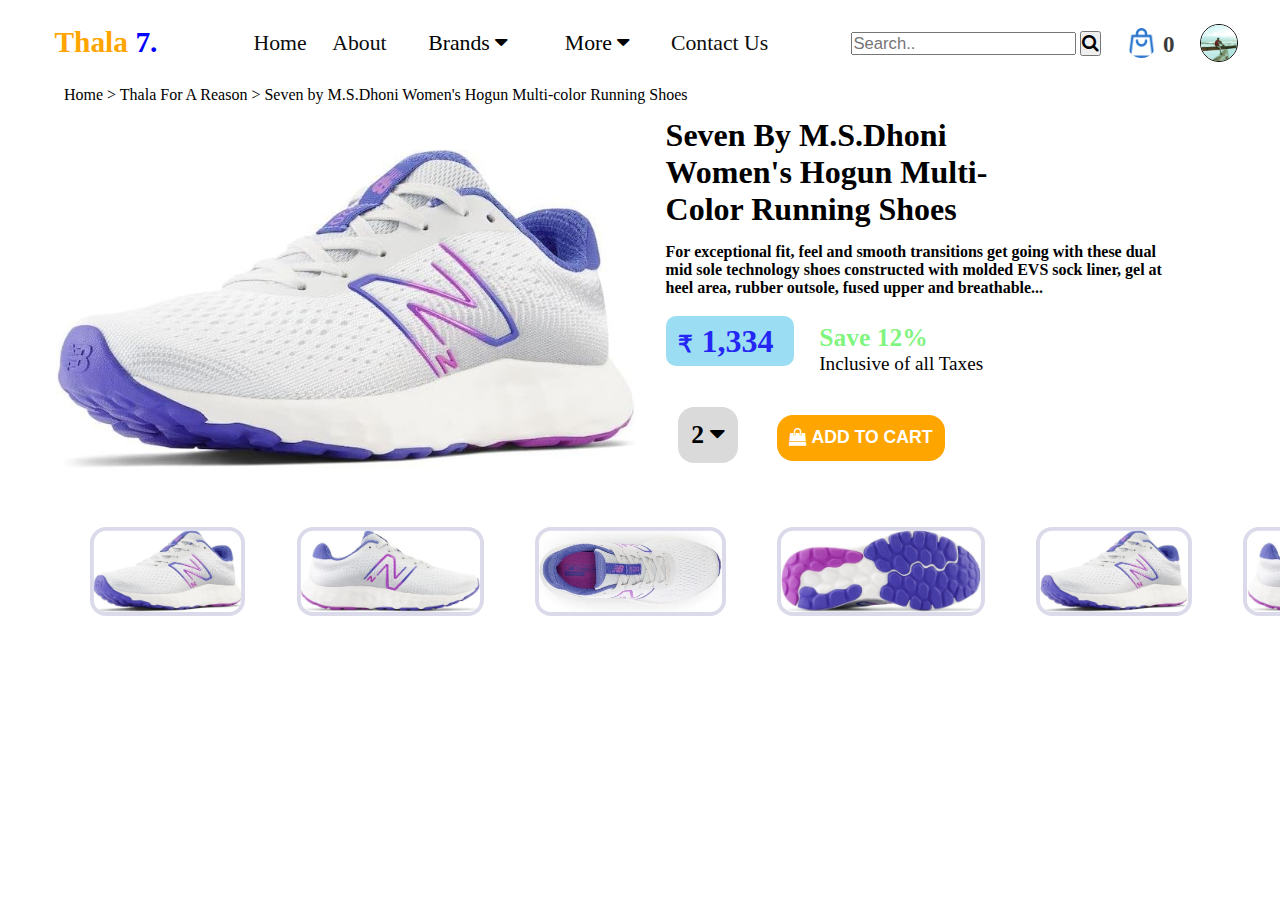
<file: product.html>
<!DOCTYPE html>
<html lang="en">

<head>
  <meta charset="UTF-8">
  <meta name="viewport" content="width=device-width, initial-scale=1.0">
  <title>Thala 7 || Products</title>
  <!-- font awesome -->
  <link rel="stylesheet" href="https://cdnjs.cloudflare.com/ajax/libs/font-awesome/4.7.0/css/font-awesome.min.css">
  <link rel="stylesheet" href="css/nav.css">
  <link rel="stylesheet" href="css/product.css">
</head>

<body>
  <header>
    <nav>
      <!-- logo -->
      <h1 class="logo">Thala <span>7.</span></h1>
      <!-- menu -->
      <ul>
        <li><a href="./index.html">Home</a></li>
        <li><a href="./about.html">About</a></li>
        <li>
          <div class="dropdown">
            <button class="dropbtn">Brands
              <i class="fa fa-caret-down"></i>
            </button>
            <div class="dropdown-content">
              <a href="#">Link 1</a>
              <a href="#">Link 2</a>
              <a href="#">Link 3</a>
            </div>
          </div>
        </li>
        <li>
          <div class="dropdown">
            <button class="dropbtn">More
              <i class="fa fa-caret-down"></i>
            </button>
            <div class="dropdown-content">
              <a href="#">Link 1</a>
              <a href="#">Link 2</a>
              <a href="#">Link 3</a>
            </div>
          </div>
        </li>
        <li><a href="#contact_us">Contact Us</a></li>
      </ul>

      <div id="side_menu">
        <!-- search-bar -->
        <form action="#" id="search">
          <input type="text" placeholder="Search.." name="search">
          <button title="search" type="submit"><i class="fa fa-search"></i></button>
        </form>
        <!-- cart -->
        <div class="cart">
          <a href="Cart.html">
            <img src="./images/shopping-bag.png" alt="Shopping Bag Icon" />
            <h1 id="quantity">0</h1>
          </a>
        </div>
        <!-- profile picture -->
        <img src="./images/user_pic.jpg" alt="pic">
      </div>
    </nav>
  </header>
  <main>
    <h4 id="route">Home > Thala For A Reason > Seven by M.S.Dhoni Women's Hogun Multi-color Running Shoes</h4>
    <div id="container">
      <div class="left">
        <img src="./images/prod-1.jpg" alt="product">
      </div>
      <div class="right">
        <h1>Seven By M.S.Dhoni Women's Hogun Multi-Color Running Shoes</h1>
        <h4>For exceptional fit, feel and smooth transitions get going with these dual mid sole technology shoes constructed with molded EVS sock liner, gel at heel area, rubber outsole, fused upper and breathable...</h4>
        <div id="sales">
          <h1 id="price"><span>₹</span> 1,334</h1>
          <p id="disc">
            <span>Save 12%</span>
            <br>
            Inclusive of all Taxes
          </p>
        </div>
        <div class="dwn">
          <h3>2 <i class="fa fa-caret-down"></i>
          </h3>
          <button>
            <i class="fa fa-shopping-bag"></i>
            ADD TO CART
          </button>
        </div>
      </div>
    </div>
    <ul id="prod__imgs">
      <li><img src="./images/prod-1.jpg" alt="Image 1" /></li>
      <li><img src="./images/prod-2.jpg" alt="Image 2" /></li>
      <li><img src="./images/prod-3.jpg" alt="Image 3" /></li>
      <li><img src="./images/prod-4.jpg" alt="Image 4" /></li>
      <li><img src="./images/prod-1.jpg" alt="Image 1" /></li>
      <li><img src="./images/prod-2.jpg" alt="Image 2" /></li>
    </ul>
  </main>
</body>

</html>

<!-- 
  Developed by:
  Shubham Dave: https://github.com/shaayar
  -->
</file>
<file: css/nav.css>
* {
  padding: 0;
  margin: 0;
  box-sizing: border-box;
}

html,
body {
  height: 100%;
  width: 100%;
}

/* universal styles */
a {
  text-decoration: none;
  color: #0c0c0c;
}

body {
  position: relative;
}

nav {
  display: flex;
  padding: 1vw;
  justify-content: space-around;
}

.logo {
  color: orange;
  font-size: 2.3vw;
  margin: 1vw;
}

.logo span {
  color: blue;
}

nav ul {
  list-style: none;
  display: flex;
  align-items: center;
  margin: 0 1vw;
  padding: 0.3vw 1vw;
  font-size: 1.7vw;
  gap: 2vw;
}

nav ul li a {
  text-decoration: none;
  color: #0c0c0c;
  transition: all 0.5s ease-in-out;
}

nav ul li a:hover {
  text-decoration: underline;
  text-decoration-color: orange;
  text-decoration-thickness: 0.3vw;
}

.dropdown {
  float: left;
  overflow: hidden;
}

.dropdown .dropbtn {
  font-size: 1.7vw;
  border: none;
  outline: none;
  padding: 14px 16px;
  background-color: inherit;
  font-family: inherit;
  margin: 0;
}

.navbar a:hover,
.dropdown:hover .dropbtn {
  color: orange;
}

.dropdown-content {
  display: none;
  position: absolute;
  background-color: #f9f9f9;
  min-width: 160px;
  box-shadow: 0px 8px 16px 0px rgba(0, 0, 0, 0.2);
  z-index: 1;
}

.dropdown-content a {
  float: none;
  color: black;
  padding: 12px 16px;
  text-decoration: none;
  display: block;
  text-align: left;
}

.dropdown-content a:hover {
  background-color: #ddd;
}

.dropdown:hover .dropdown-content {
  display: block;
}

#side_menu {
  display: flex;
  align-items: center;
  gap: 2vw;
}

#search input[type="text"]{
  font-size: 1.3vw;
  height: 1.8vw;
}

#search button{
  
  font-size: 1.4vw;
}

nav img {
  height: 3vw;
  border-radius: 50%;
  border: 0.1vw solid #0c0c0c;
}

.cart {
  border-radius: 25px;
}

.cart a {
  display: flex;
}

#quantity {
  margin-top: 0.2vw;
  font-size: 1.8vw;
  margin-left: 0.5vw;
  opacity: 0.8;
}

.cart a img {
  height: 2.3vw;
  border: none;
}
</file>
<file: css/product.css>
* {
  margin: 0;
  padding: 0;
  box-sizing: border-box;
}

html,
body {
  width: 100%;
  height: 100%;
}

main {
  overflow: hidden;
}

#route {
  font-weight: normal;
  margin-left: 5vw;
  margin-bottom: 1vw;
}

#container {
  margin-left: 2vw;
  position: relative;
  width: 100%;
  display: flex;
}

#container .left,
#container .right {
  width: 50%;
}

.left {
  display: flex;
  justify-content: center;
  align-items: center;
  height: 30vw;
}

.left img {
  height: 25vw;
}

.right h1 {
  width: 30vw;
  margin-bottom: 1.2vw;
}

.right h4 {
  width: 40vw;
}

#price {
  color: rgb(37, 37, 245);
  background-color: rgb(155, 221, 243);
  border-radius: 10px;
  padding: 0.5vw 1vw;
  width: 10vw;
}

#price span{
  font-size: 1.8vw;
}

#sales {
  display: flex;
  align-items: center;
}

#disc {
  padding: 2vw;
  font-size: 1.5vw;
}

#disc span {
  color: rgba(60, 239, 60, 0.662);
  font-weight: bold;
  font-size: 2vw;
}

.dwn {
  display: flex;
  align-items: center;
  gap: 1vw;
}

.dwn h3 {
  font-size: 2vw;
  background-color: #dadada;
  border-radius: 16px;
  padding: 1vw;
  margin:/* up */ 0.5vw /* right */ 2vw /* down */ 1vw /* left */ 1vw;
}

.dwn button{
  cursor: pointer;
  border: none;
  transition: all .3s ease-in-out;
  text-align: center;
  font-family: 'Poppins', sans-serif;
  font-weight: 700;
  font-size: 1.1rem;
  color: #fff;
  background-color: orange;
  border-radius: 16px;
  padding: 1vw;
}
.dwn button:hover{
  scale: 2;
  animation: spin .5s 1 linear;
}

@keyframes spin {
  25%{
    rotate: -10deg;
  }
  50%{
    rotate: 10deg;
  }
  75%{
    rotate: -10deg;
  }
}

#prod__imgs {
  padding: 2vw;
  display: flex;
  align-items: center;
  overflow: hidden;
  overflow-x: scroll;
  /* overflow-y: hidden; */
  list-style-type: none;
  margin-left: 5vw;
}

#prod__imgs img {
  height: 7vw;
  margin-right: 4vw;
  transition: all 0.5s ease-in-out;
  border-radius: 16px;
  background-color: #dadaea;
  padding: 0.3vw;
}

#prod__imgs img:hover {
  border: 1px solid black;
  height: 7.5vw;
}
</file>
